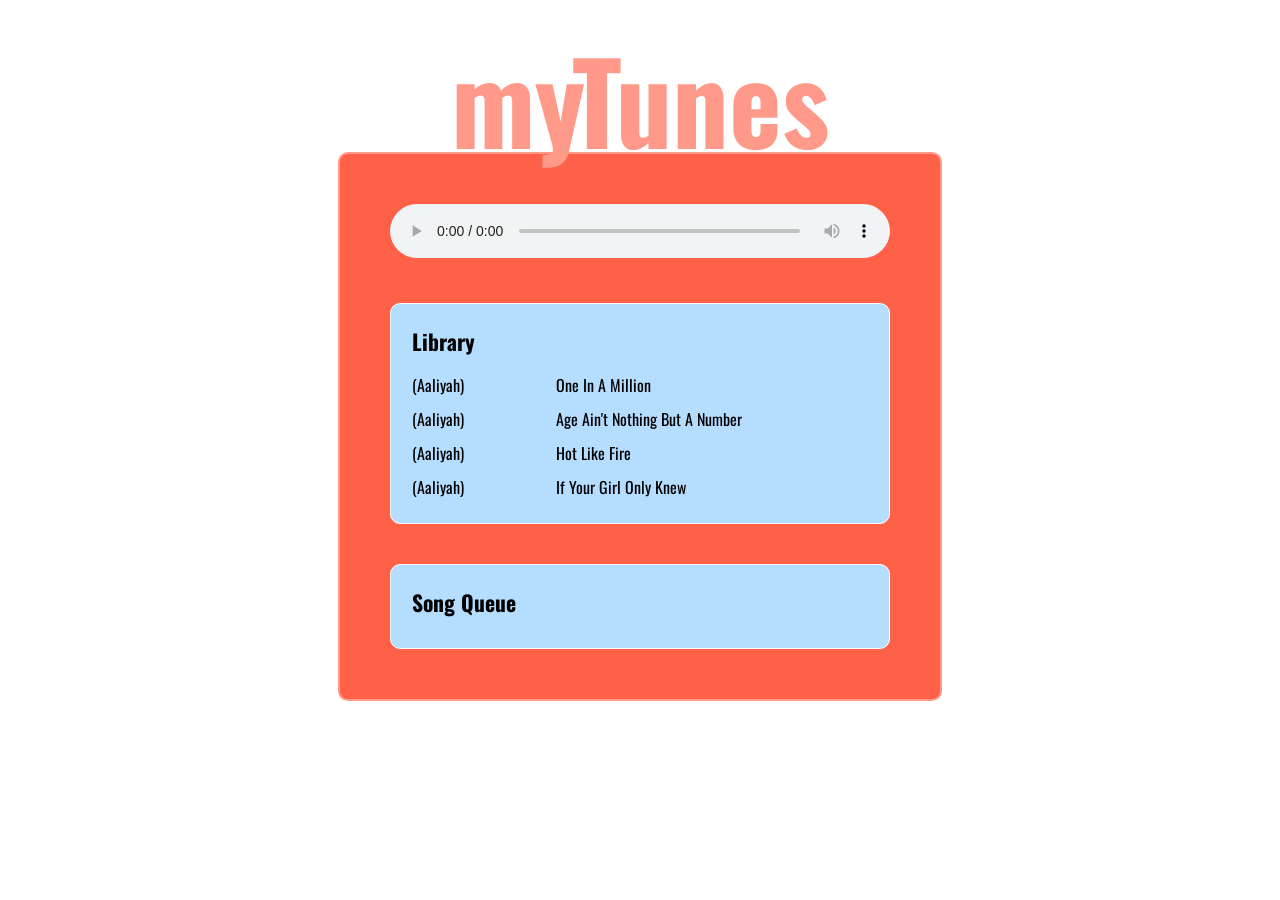
<file: index.html>
<!DOCTYPE html>
<html>
<head>
  <title>myTunes</title>
</head>

<body>
  <h1>m<span class="kern">yT</span>unes</h1>
  <link href='https://fonts.googleapis.com/css?family=Oswald:400,700,300' rel='stylesheet' type='text/css'>
  <link rel="stylesheet" href="css/main.css">

  <script src="bower_components/jquery/jquery.min.js"></script>
  <script src="bower_components/underscore/underscore.js"></script>
  <script src="bower_components/backbone/backbone.js"></script>

  <script src="data/data.js"></script>

  <script src="models/SongModel.js"></script>
  <script src="collections/Songs.js"></script>
  <script src="collections/SongQueue.js"></script>
  <script src="models/AppModel.js"></script>

  <script src="views/PlayerView.js"></script>
  <script src="views/LibraryView.js"></script>
  <script src="views/LibraryEntryView.js"></script>
  <script src="views/AppView.js"></script>
  <script src="views/SongQueueEntryView.js"></script>
  <script src="views/SongQueueView.js"></script>

  <script>
    $(function(){
      // set up model objects
      var library = new Songs(songData);
      var app = new AppModel({library: library});

      // build a view for the top level of the whole app
      var appView = new AppView({model: app});

      // put the view onto the screen
      $('body').append(appView.render());
    });
  </script>
</body>
</html>
</file>
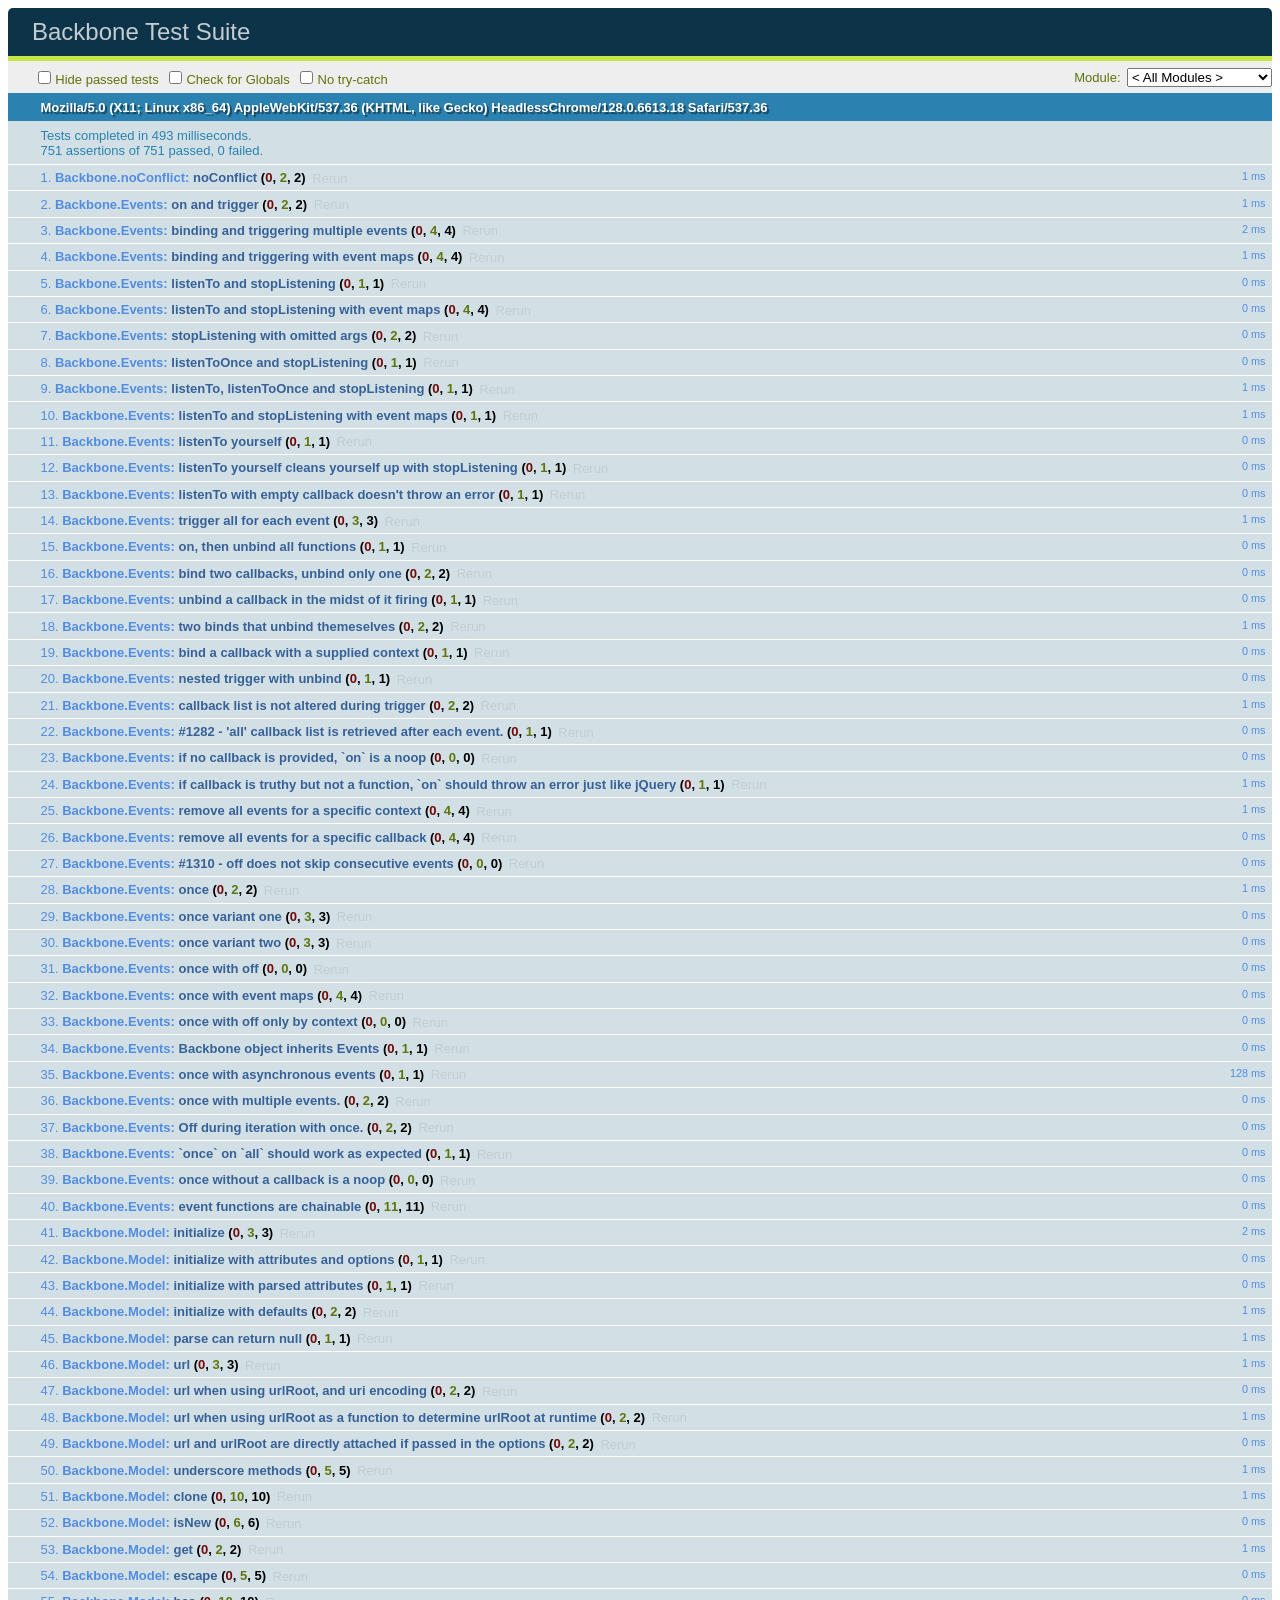
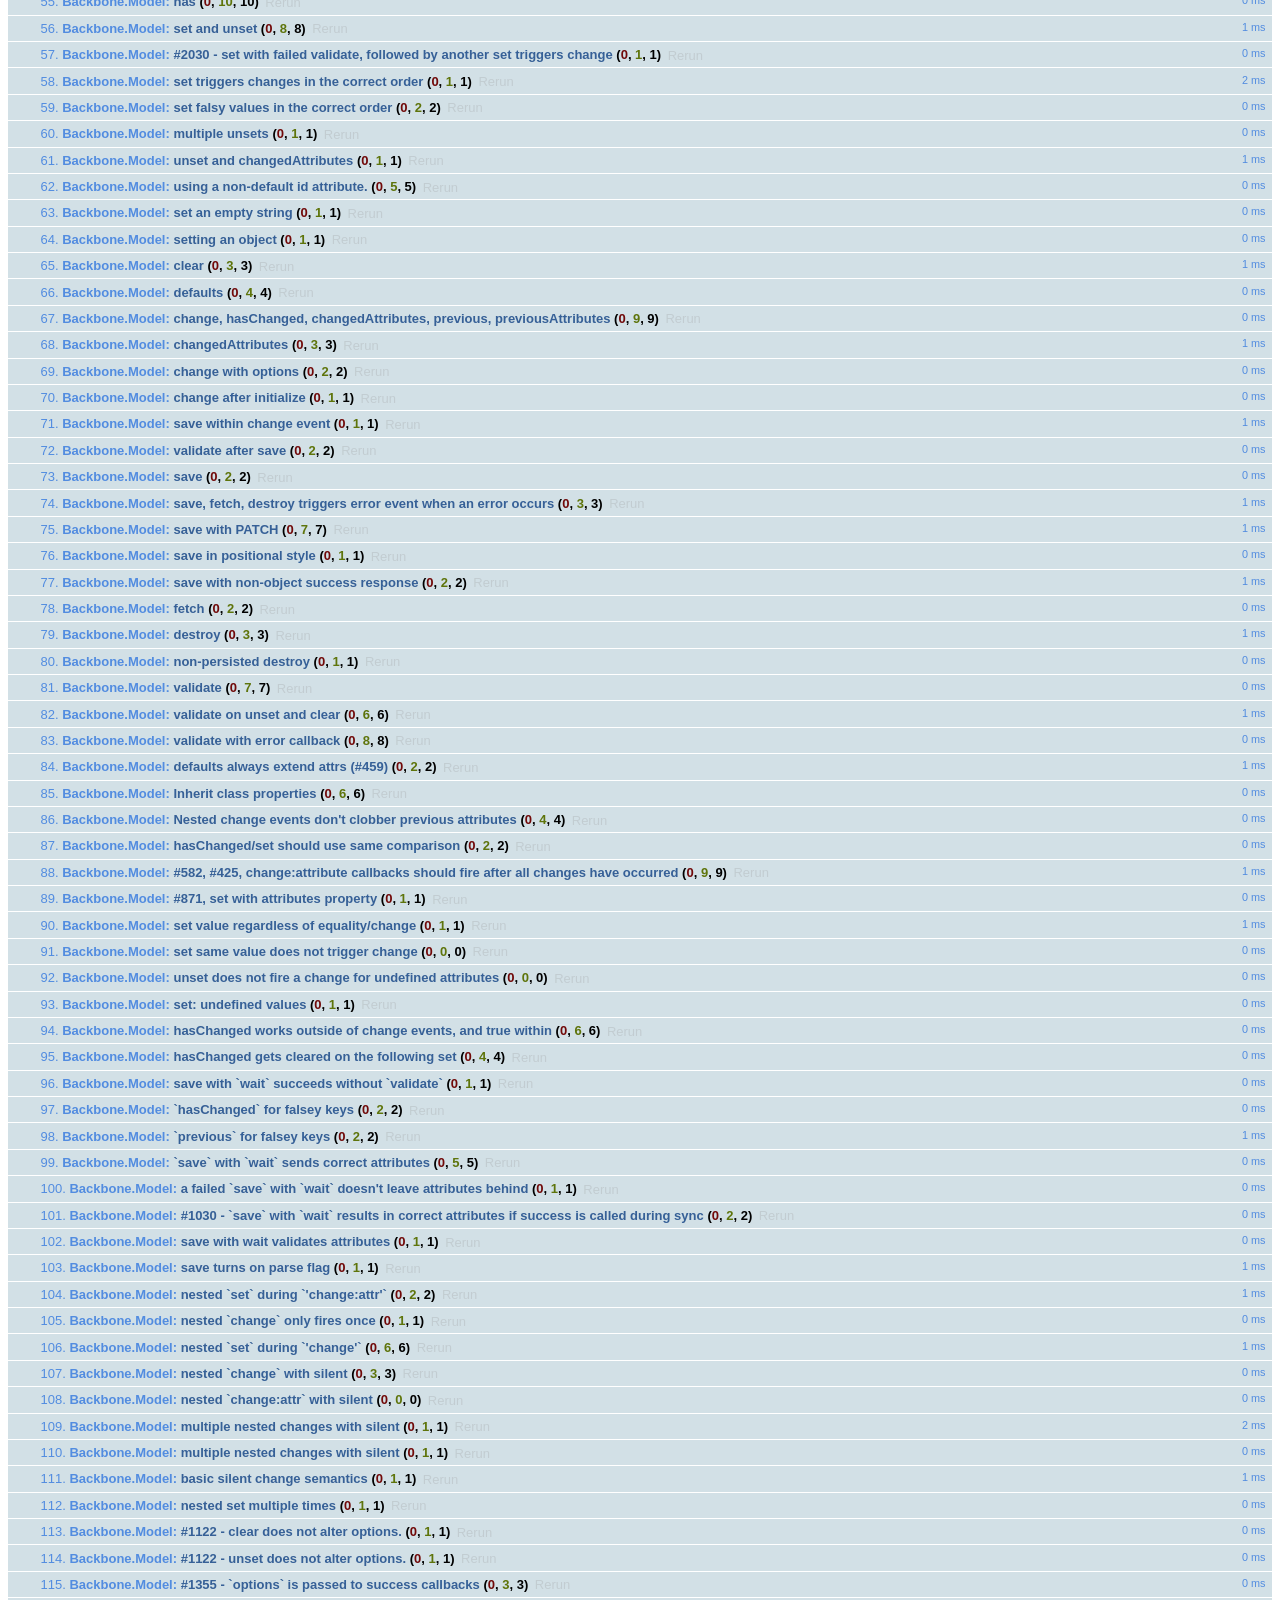
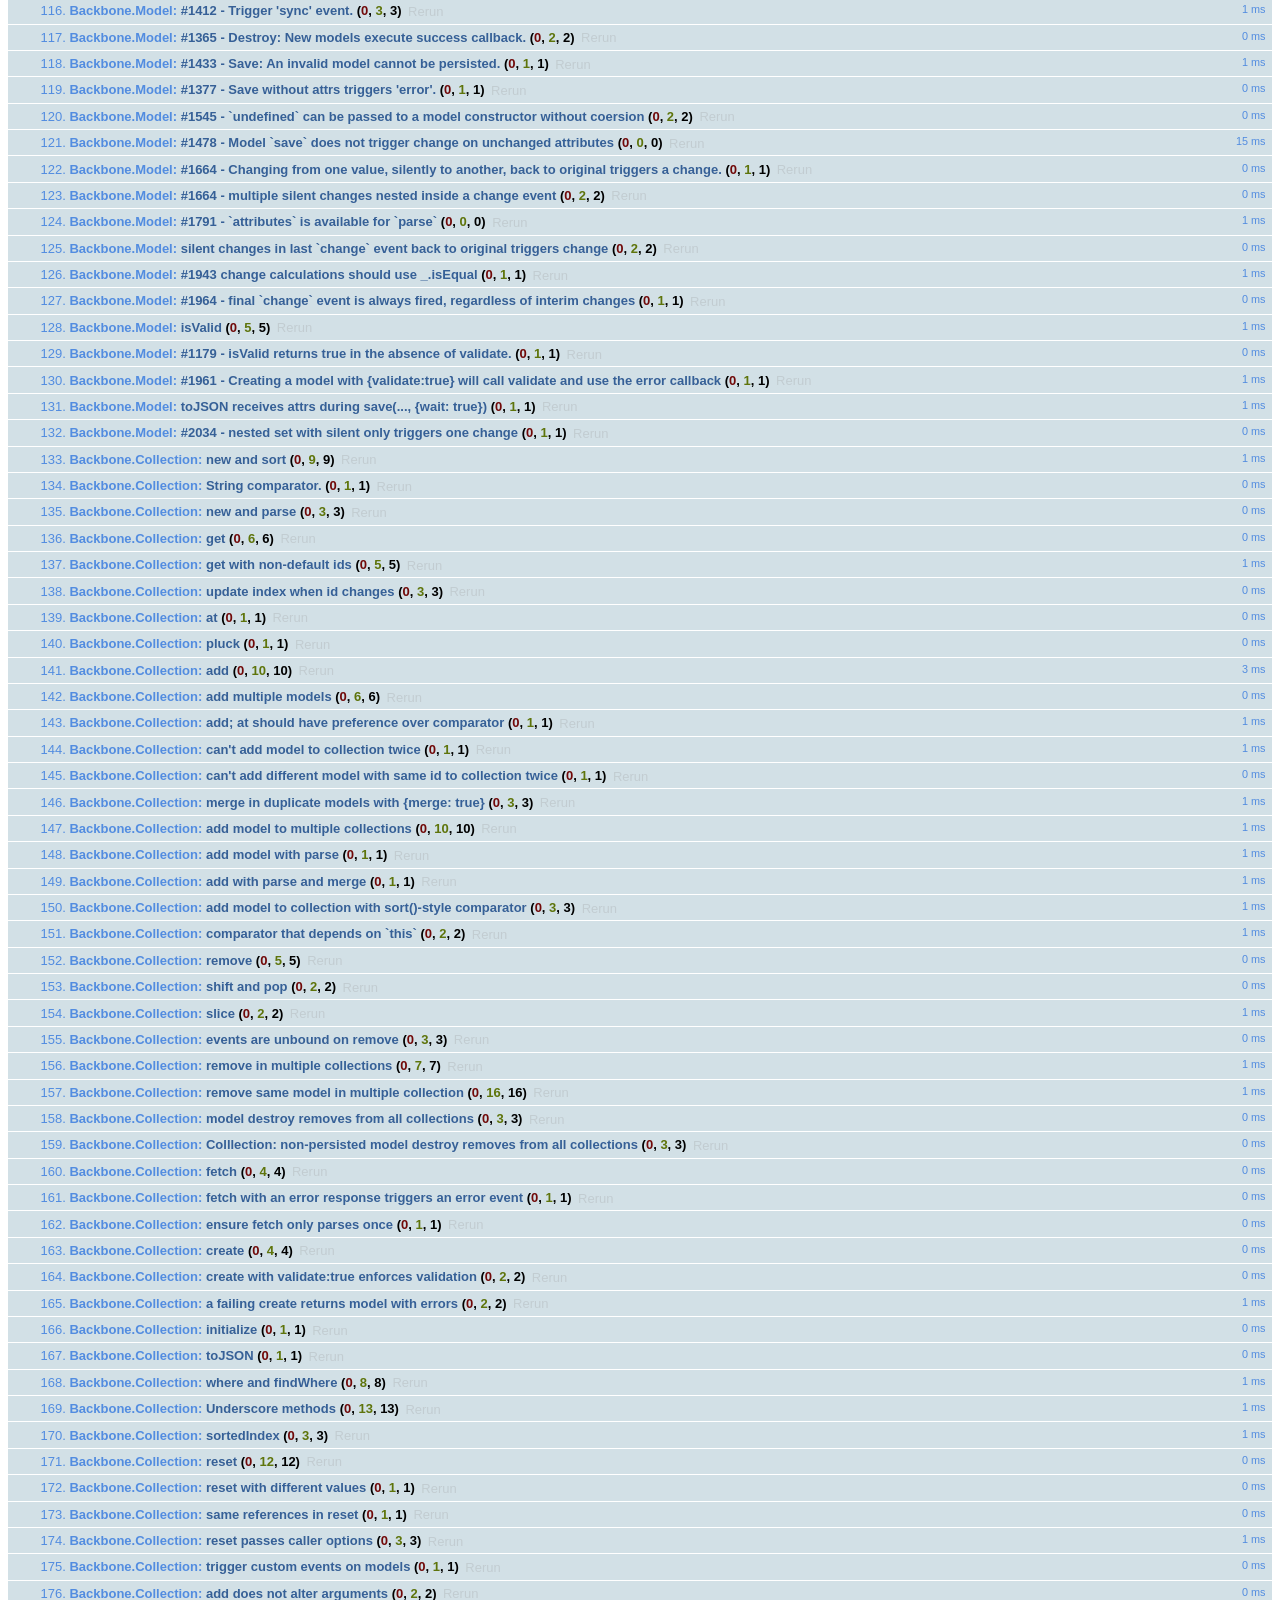
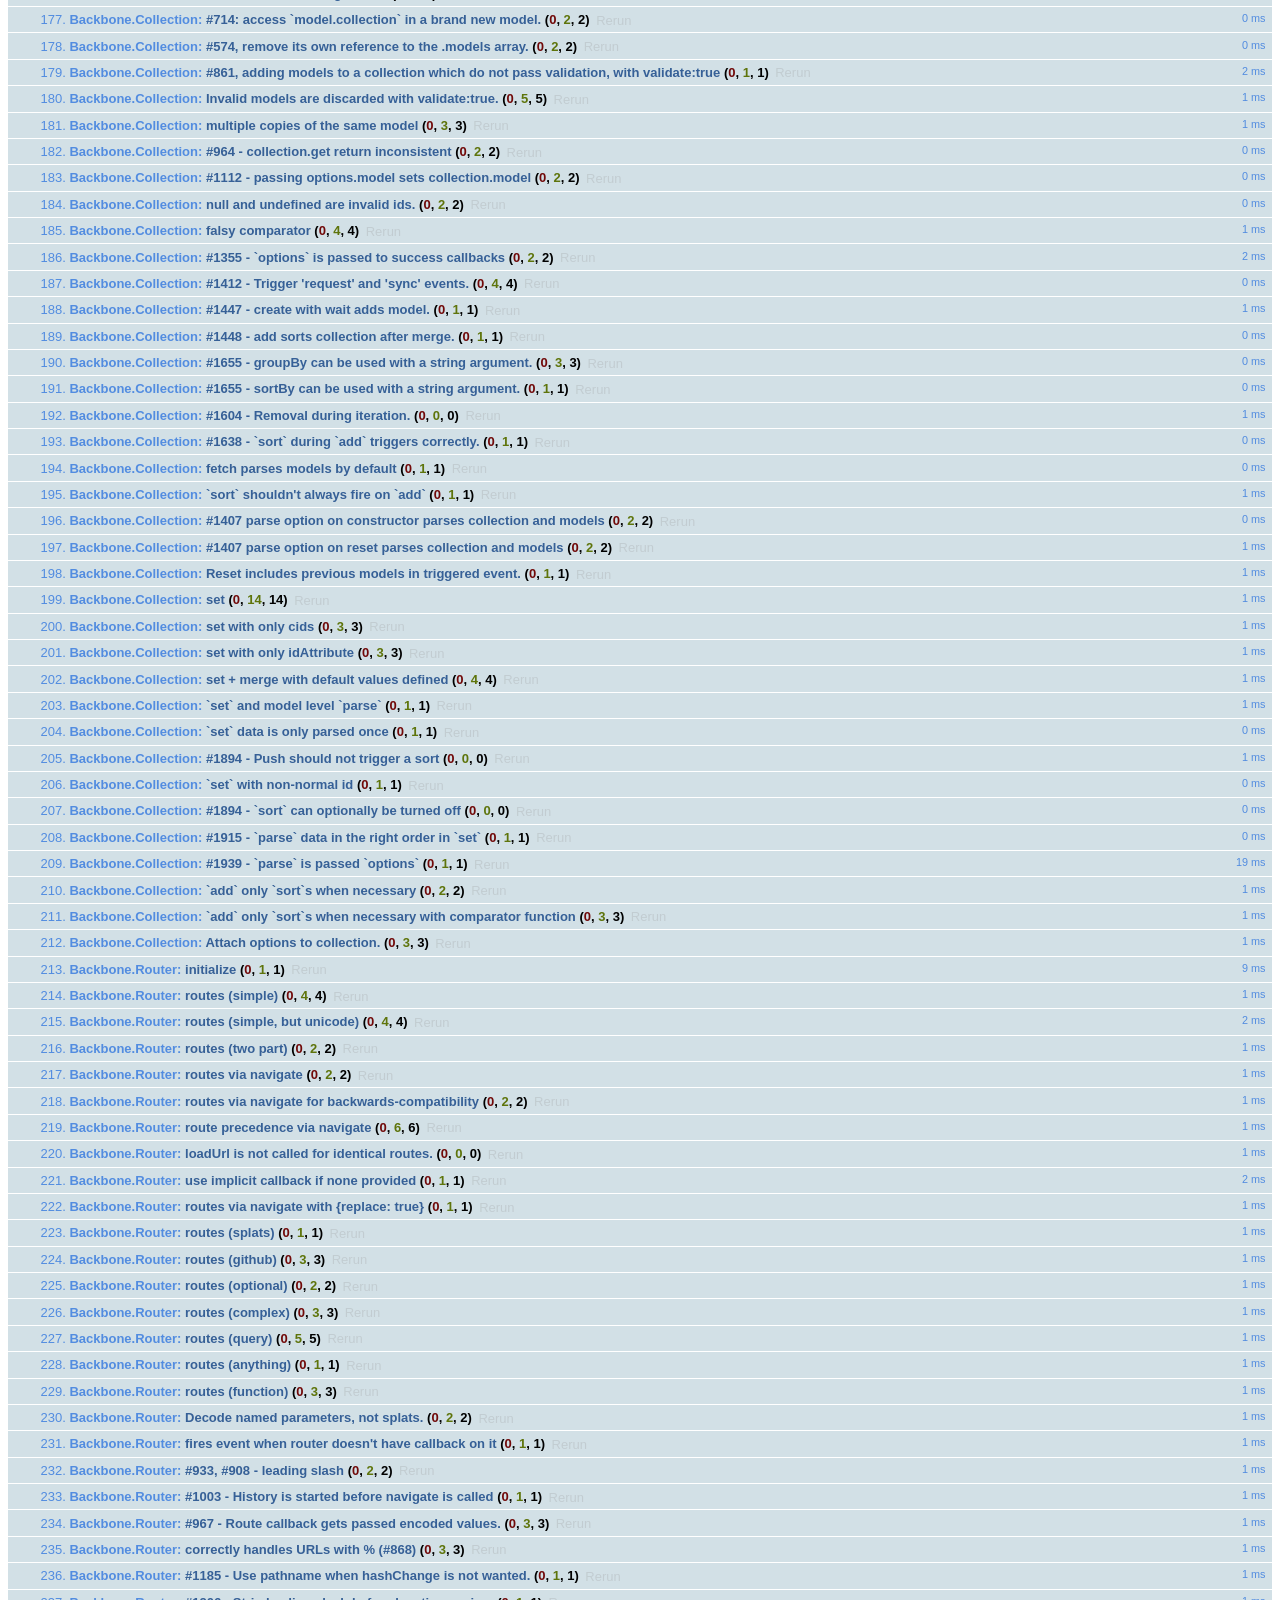
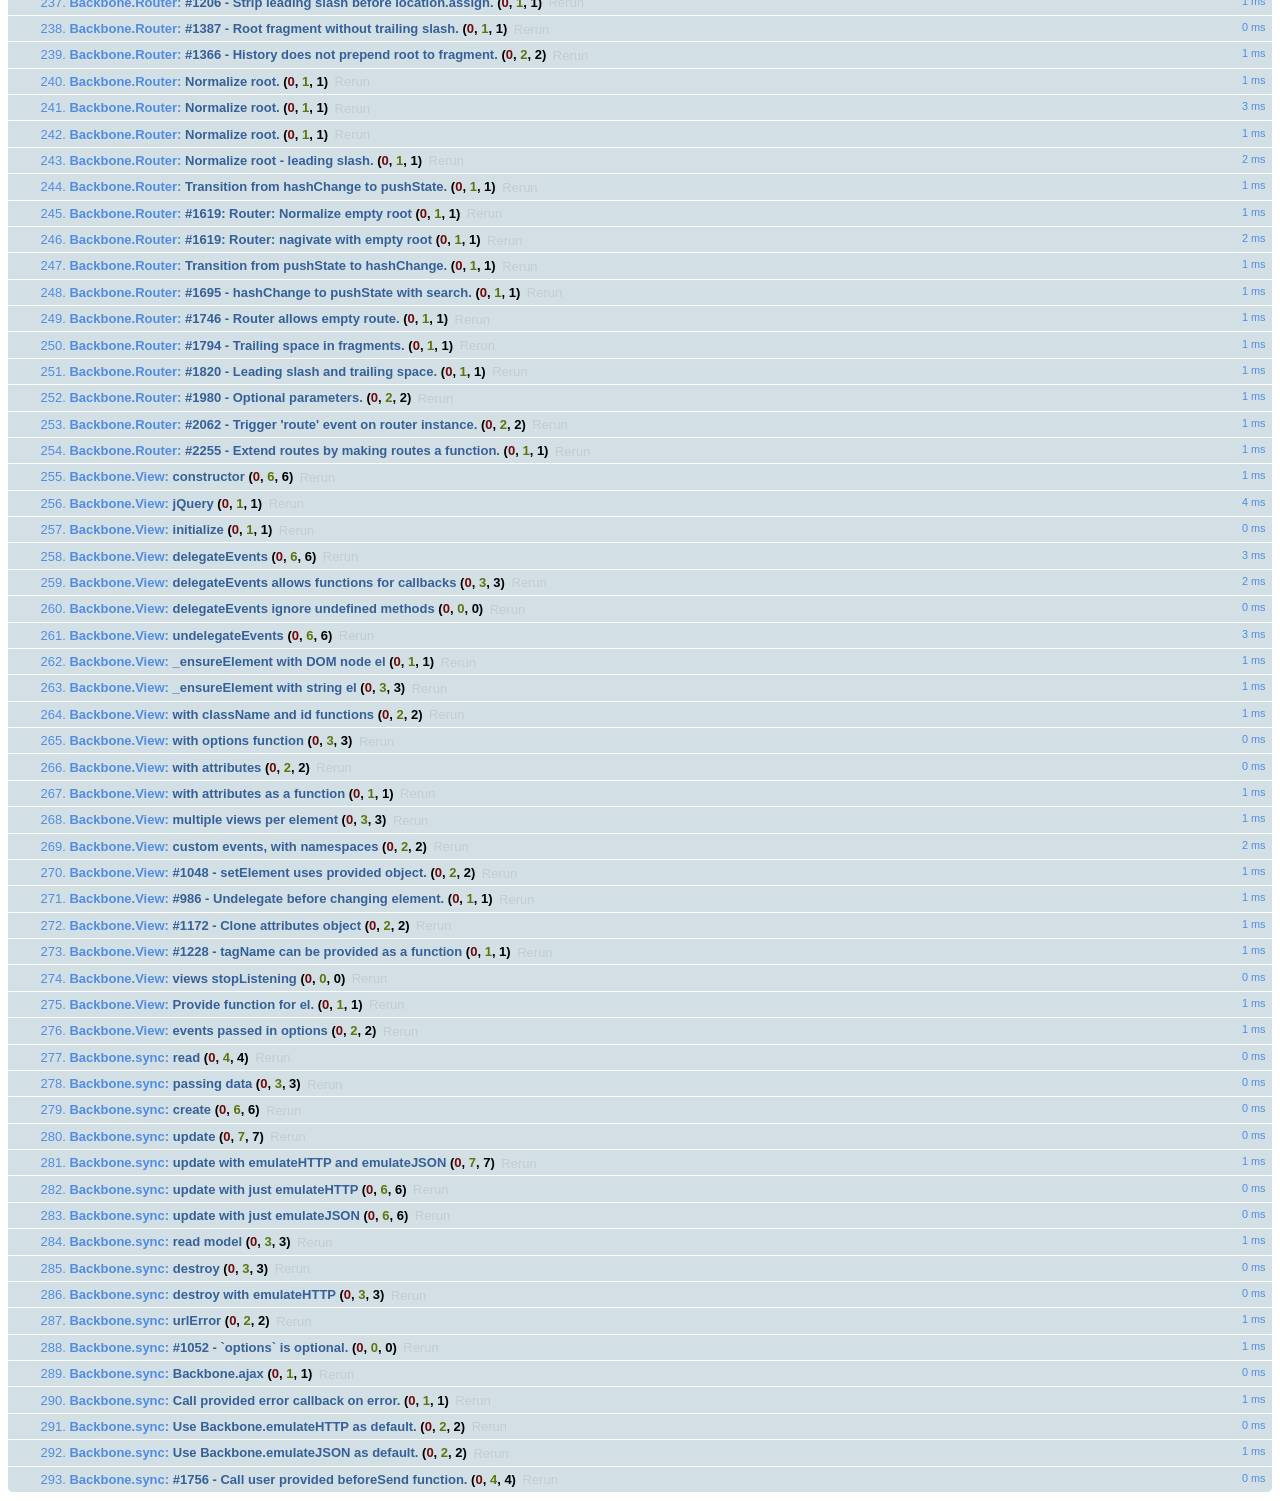
<file: bower_components/backbone/test/index.html>
<!doctype html>
<html>
<head>
  <meta charset='utf8'>
  <title>Backbone Test Suite</title>
  <link rel="stylesheet" href="vendor/qunit.css" type="text/css" media="screen">
  <script src="vendor/json2.js"></script>
  <script src="vendor/jquery.js"></script>
  <script src="vendor/qunit.js"></script>
  <script src="vendor/underscore.js"></script>
  <script src="../backbone.js"></script>
  <script src="environment.js"></script>
  <script src="noconflict.js"></script>
  <script src="events.js"></script>
  <script src="model.js"></script>
  <script src="collection.js"></script>
  <script src="router.js"></script>
  <script src="view.js"></script>
  <script src="sync.js"></script>
</head>
<body>
  <div id="qunit"></div>
  <div id="qunit-fixture">
    <div id='testElement'>
      <h1>Test</h1>
    </div>
  </div>
</body>
</html>
</file>
<file: css/main.css>
body {
  box-sizing: border-box;
  font-family: 'Oswald', sans-serif;
  font-size: 300;
}

h1 {
  width: 100%;
  max-width: 500px;
  margin: 15px auto 0;
  font-size: 7em;
  text-align: center;
  color: #ff9a8a;
  font-weight: 700;
}

h1 span.kern {
  letter-spacing: -.06em;
}

section {
  width: 90%;
  max-width: 500px;
  padding: 50px;
  border: 2px solid #ff9a8a;
  border-radius: 10px;
  margin: -29px auto 50px;
  background-color: #ff6148;
}

th {
  padding-bottom: 10px;
  font-size: 1.35em;
  text-align: left;
}

table {
  width: 100%;
  max-width: 500px;
  padding: 18px;
  border: 1px solid #fff;
  border-radius: 10px;
  margin-top: 40px;
  margin-bottom: 40px;
  background-color: #b5ddff;
}

table:last-child {
  margin-bottom: 0;
}

audio {
  width: 100%;
  max-width: 500px;
  color: rgba(0,0,0,1);
}

.artist {
  width: 120px;
}

.title {
  display: inline-block;
  margin: 3px 0 3px 20px;
}
</file>
<file: bower_components/backbone/test/vendor/qunit.css>
/**
 * QUnit v1.11.0 - A JavaScript Unit Testing Framework
 *
 * http://qunitjs.com
 *
 * Copyright 2012 jQuery Foundation and other contributors
 * Released under the MIT license.
 * http://jquery.org/license
 */

/** Font Family and Sizes */

#qunit-tests, #qunit-header, #qunit-banner, #qunit-testrunner-toolbar, #qunit-userAgent, #qunit-testresult {
	font-family: "Helvetica Neue Light", "HelveticaNeue-Light", "Helvetica Neue", Calibri, Helvetica, Arial, sans-serif;
}

#qunit-testrunner-toolbar, #qunit-userAgent, #qunit-testresult, #qunit-tests li { font-size: small; }
#qunit-tests { font-size: smaller; }


/** Resets */

#qunit-tests, #qunit-header, #qunit-banner, #qunit-userAgent, #qunit-testresult, #qunit-modulefilter {
	margin: 0;
	padding: 0;
}


/** Header */

#qunit-header {
	padding: 0.5em 0 0.5em 1em;

	color: #8699a4;
	background-color: #0d3349;

	font-size: 1.5em;
	line-height: 1em;
	font-weight: normal;

	border-radius: 5px 5px 0 0;
	-moz-border-radius: 5px 5px 0 0;
	-webkit-border-top-right-radius: 5px;
	-webkit-border-top-left-radius: 5px;
}

#qunit-header a {
	text-decoration: none;
	color: #c2ccd1;
}

#qunit-header a:hover,
#qunit-header a:focus {
	color: #fff;
}

#qunit-testrunner-toolbar label {
	display: inline-block;
	padding: 0 .5em 0 .1em;
}

#qunit-banner {
	height: 5px;
}

#qunit-testrunner-toolbar {
	padding: 0.5em 0 0.5em 2em;
	color: #5E740B;
	background-color: #eee;
	overflow: hidden;
}

#qunit-userAgent {
	padding: 0.5em 0 0.5em 2.5em;
	background-color: #2b81af;
	color: #fff;
	text-shadow: rgba(0, 0, 0, 0.5) 2px 2px 1px;
}

#qunit-modulefilter-container {
	float: right;
}

/** Tests: Pass/Fail */

#qunit-tests {
	list-style-position: inside;
}

#qunit-tests li {
	padding: 0.4em 0.5em 0.4em 2.5em;
	border-bottom: 1px solid #fff;
	list-style-position: inside;
}

#qunit-tests.hidepass li.pass, #qunit-tests.hidepass li.running  {
	display: none;
}

#qunit-tests li strong {
	cursor: pointer;
}

#qunit-tests li a {
	padding: 0.5em;
	color: #c2ccd1;
	text-decoration: none;
}
#qunit-tests li a:hover,
#qunit-tests li a:focus {
	color: #000;
}

#qunit-tests li .runtime {
	float: right;
	font-size: smaller;
}

.qunit-assert-list {
	margin-top: 0.5em;
	padding: 0.5em;

	background-color: #fff;

	border-radius: 5px;
	-moz-border-radius: 5px;
	-webkit-border-radius: 5px;
}

.qunit-collapsed {
	display: none;
}

#qunit-tests table {
	border-collapse: collapse;
	margin-top: .2em;
}

#qunit-tests th {
	text-align: right;
	vertical-align: top;
	padding: 0 .5em 0 0;
}

#qunit-tests td {
	vertical-align: top;
}

#qunit-tests pre {
	margin: 0;
	white-space: pre-wrap;
	word-wrap: break-word;
}

#qunit-tests del {
	background-color: #e0f2be;
	color: #374e0c;
	text-decoration: none;
}

#qunit-tests ins {
	background-color: #ffcaca;
	color: #500;
	text-decoration: none;
}

/*** Test Counts */

#qunit-tests b.counts                       { color: black; }
#qunit-tests b.passed                       { color: #5E740B; }
#qunit-tests b.failed                       { color: #710909; }

#qunit-tests li li {
	padding: 5px;
	background-color: #fff;
	border-bottom: none;
	list-style-position: inside;
}

/*** Passing Styles */

#qunit-tests li li.pass {
	color: #3c510c;
	background-color: #fff;
	border-left: 10px solid #C6E746;
}

#qunit-tests .pass                          { color: #528CE0; background-color: #D2E0E6; }
#qunit-tests .pass .test-name               { color: #366097; }

#qunit-tests .pass .test-actual,
#qunit-tests .pass .test-expected           { color: #999999; }

#qunit-banner.qunit-pass                    { background-color: #C6E746; }

/*** Failing Styles */

#qunit-tests li li.fail {
	color: #710909;
	background-color: #fff;
	border-left: 10px solid #EE5757;
	white-space: pre;
}

#qunit-tests > li:last-child {
	border-radius: 0 0 5px 5px;
	-moz-border-radius: 0 0 5px 5px;
	-webkit-border-bottom-right-radius: 5px;
	-webkit-border-bottom-left-radius: 5px;
}

#qunit-tests .fail                          { color: #000000; background-color: #EE5757; }
#qunit-tests .fail .test-name,
#qunit-tests .fail .module-name             { color: #000000; }

#qunit-tests .fail .test-actual             { color: #EE5757; }
#qunit-tests .fail .test-expected           { color: green;   }

#qunit-banner.qunit-fail                    { background-color: #EE5757; }


/** Result */

#qunit-testresult {
	padding: 0.5em 0.5em 0.5em 2.5em;

	color: #2b81af;
	background-color: #D2E0E6;

	border-bottom: 1px solid white;
}
#qunit-testresult .module-name {
	font-weight: bold;
}

/** Fixture */

#qunit-fixture {
	position: absolute;
	top: -10000px;
	left: -10000px;
	width: 1000px;
	height: 1000px;
}
</file>
